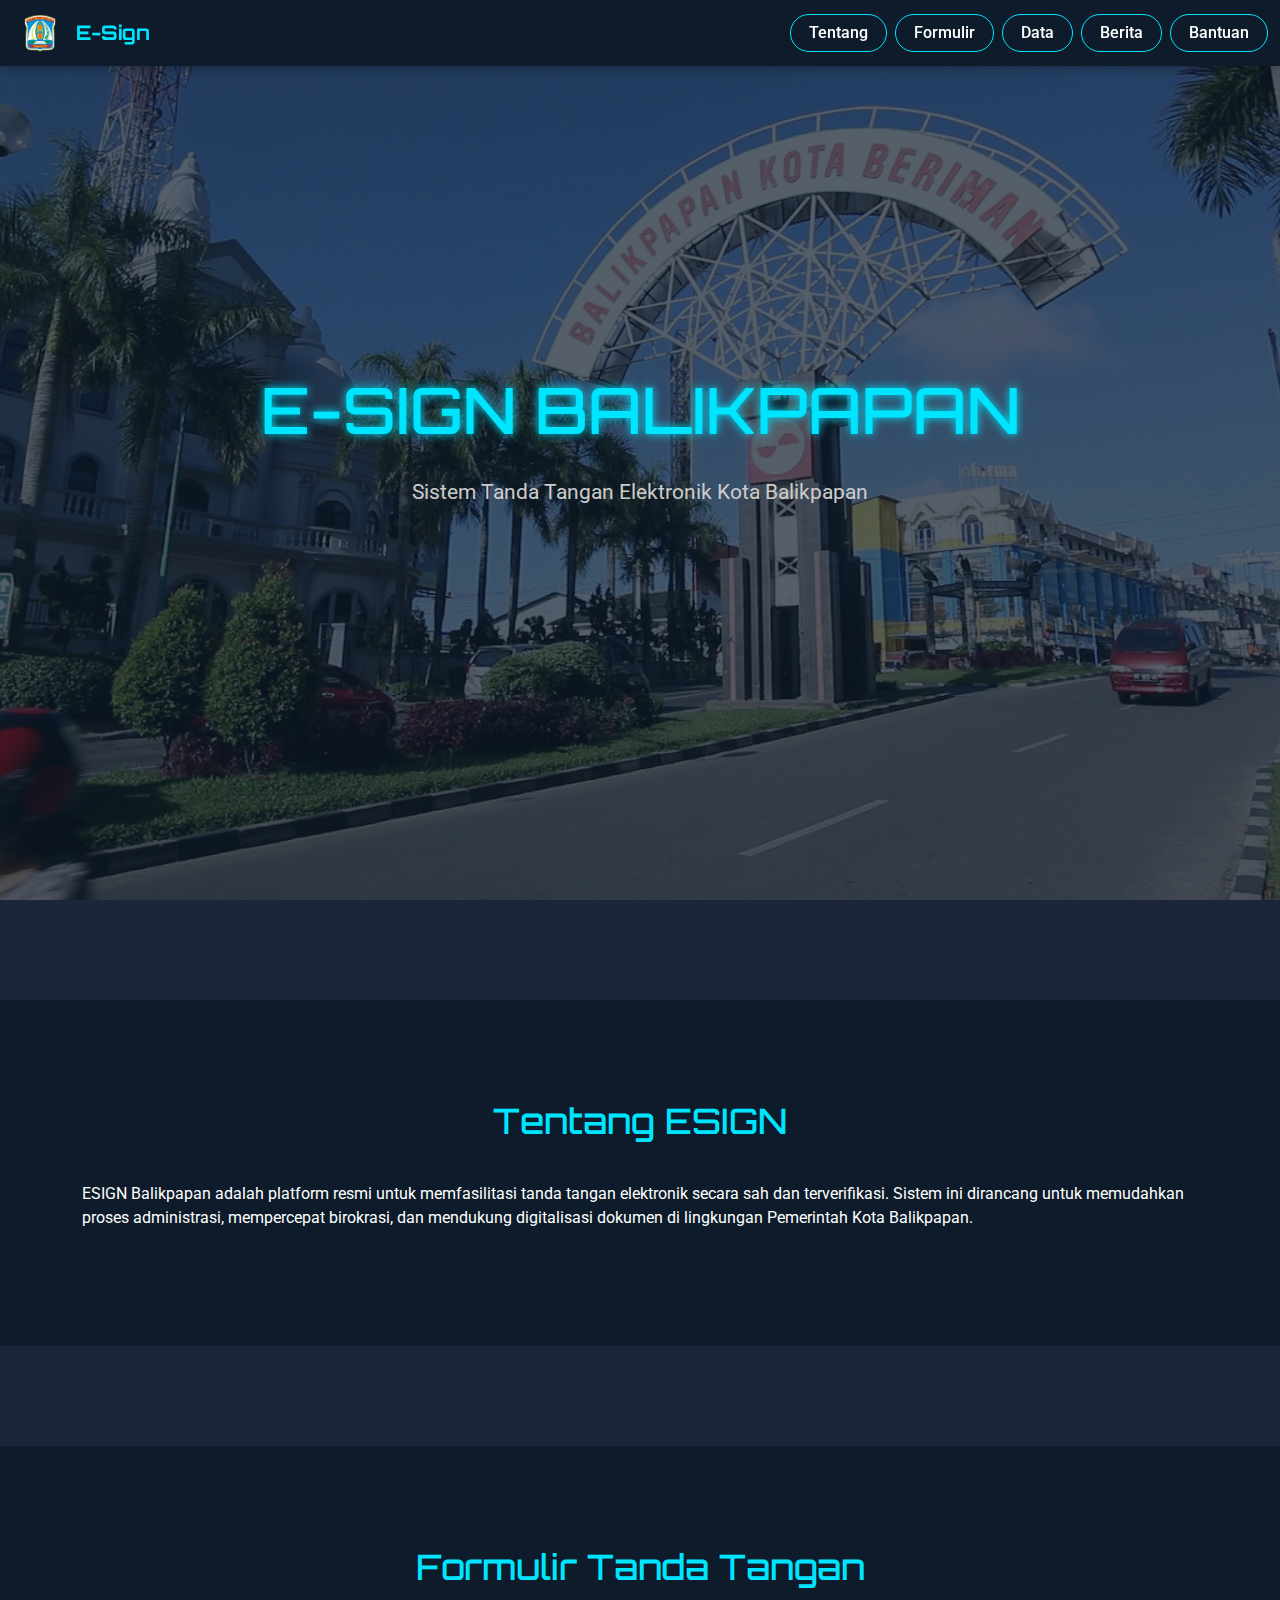
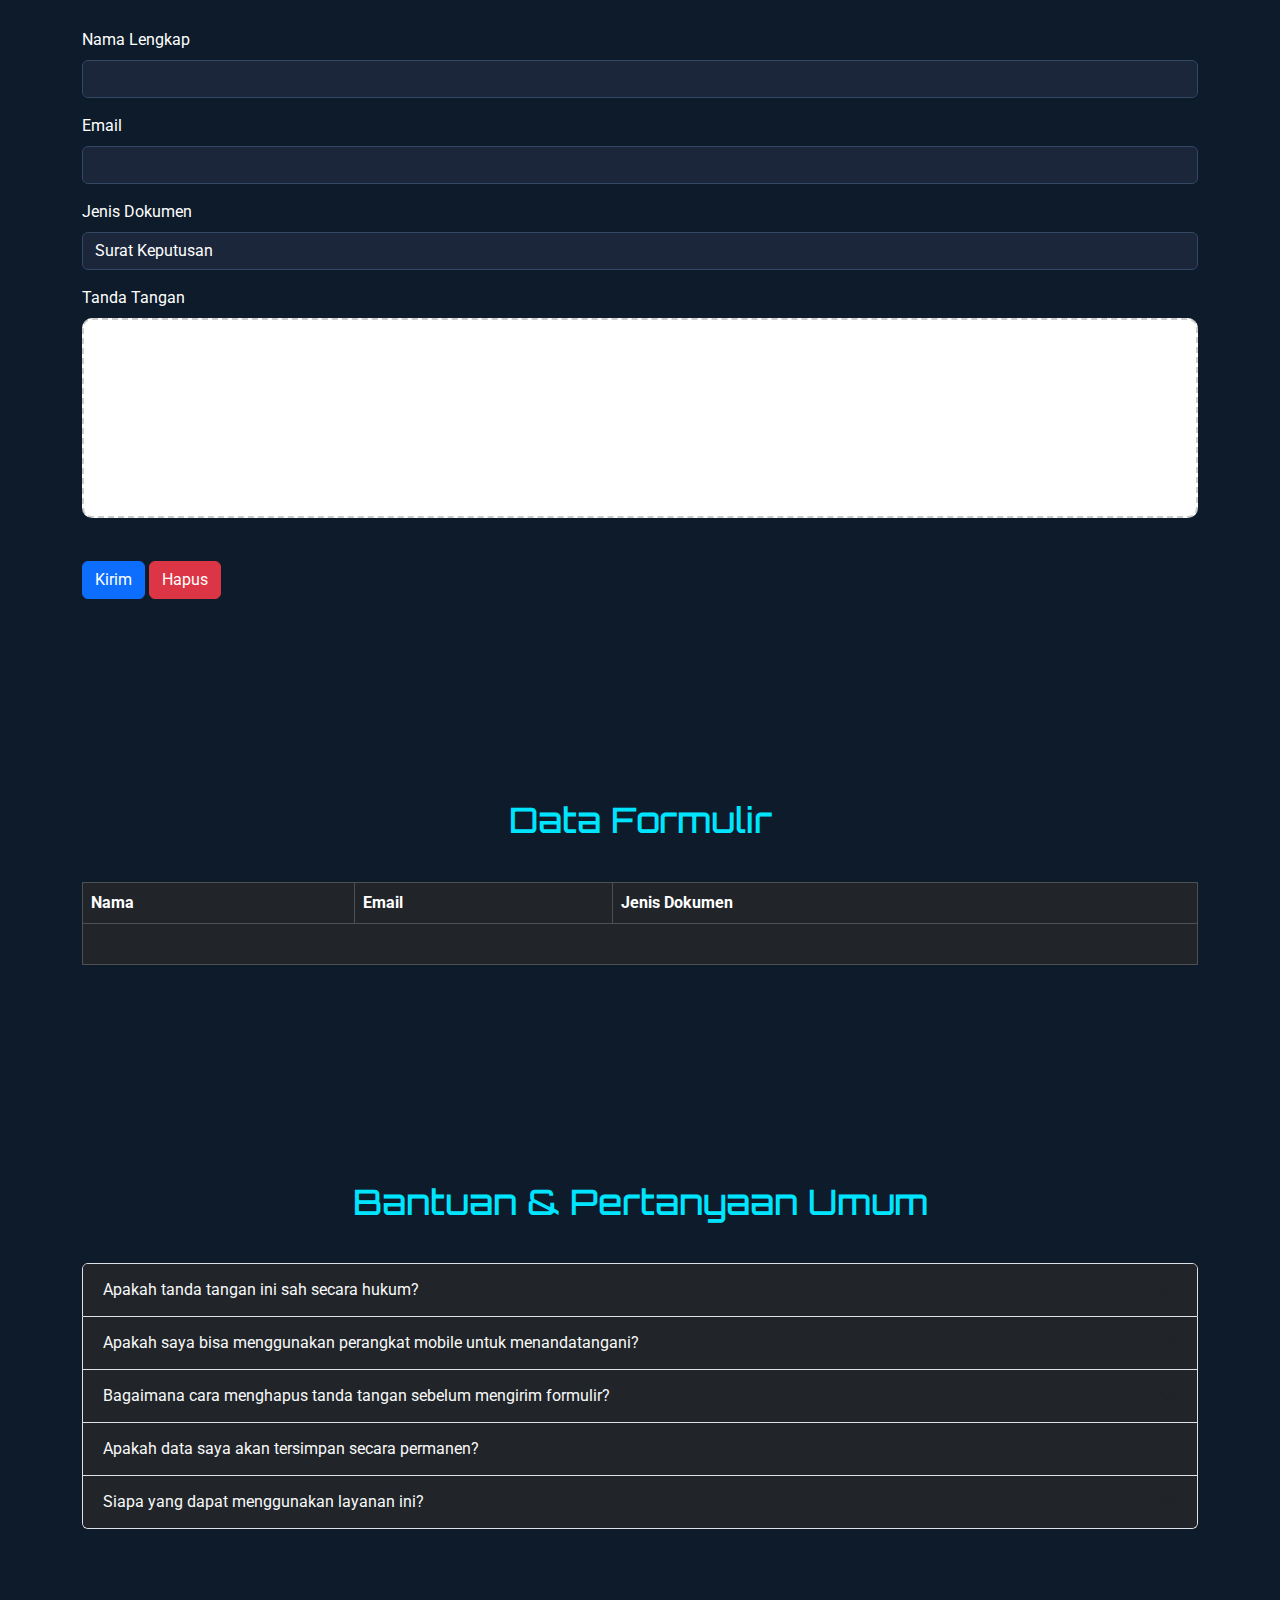
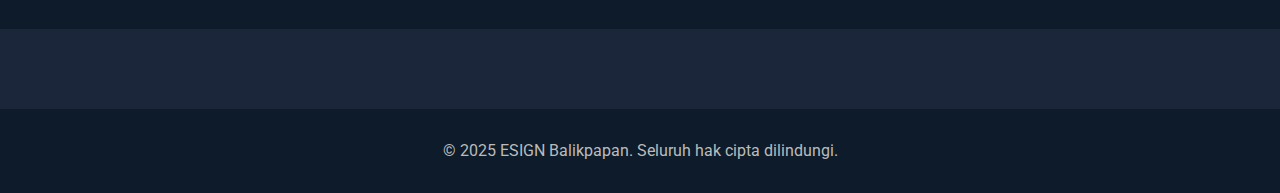
<file: index.html>
<!DOCTYPE html>
<html lang="id">
<head>
  <meta charset="UTF-8">
  <meta name="viewport" content="width=device-width, initial-scale=1.0">
  <title>ESIGN Balikpapan - Tanda Tangan Digital</title>
  <link href="https://cdn.jsdelivr.net/npm/bootstrap@5.3.0/dist/css/bootstrap.min.css" rel="stylesheet">
  <link href="https://cdn.jsdelivr.net/npm/bootstrap-icons@1.10.5/font/bootstrap-icons.css" rel="stylesheet">
  <link href="https://fonts.googleapis.com/css2?family=Orbitron:wght@400;700&family=Roboto:wght@400;700&display=swap" rel="stylesheet">
  <style>
    :root {
      --primary: #00e5ff;
      --dark: #0d1b2a;
      --bg: #1b263b;
    }

    html {
      scroll-padding-top: 100px;
    }

    body {
      font-family: 'Roboto', sans-serif;
      margin: 0;
      background-color: var(--bg);
      color: #fff;
    }

    nav.navbar {
      background-color: var(--dark);
      box-shadow: 0 2px 10px rgba(0,0,0,0.3);
      position: fixed;
      top: 0;
      left: 0;
      width: 100%;
      z-index: 1050;
    }

    .navbar-brand {
      font-family: 'Orbitron', sans-serif;
      font-weight: bold;
      color: var(--primary);
    }

    .btn-nav {
      font-weight: 500;
      border-radius: 30px;
      padding: 6px 18px;
      color: #fff;
      background-color: transparent;
      border: 1px solid var(--primary);
      transition: 0.3s;
    }

    .btn-nav:hover {
      background-color: var(--primary);
      color: #000;
    }

    .hero {
      background: linear-gradient(rgba(13,27,42,0.7), rgba(13,27,42,0.7)), url('assets/img/Kota-Balikpapan.jpg') center center/cover no-repeat;
      text-align: center;
      padding: 0;
      position: relative;
      height: 100vh;
      display: flex;
      align-items: center;
      justify-content: center;
      flex-direction: column;
      min-height: 100vh;
    }

    .hero h1 {
      font-family: 'Orbitron', sans-serif;
      font-size: 4rem;
      color: var(--primary);
      text-shadow: 0 0 10px var(--primary);
    }

    .hero p {
      font-size: 1.3rem;
      color: #ccc;
      max-width: 700px;
      margin: 20px auto;
    }

    .section-title {
      font-family: 'Orbitron', sans-serif;
      font-size: 2.2rem;
      color: var(--primary);
      text-align: center;
      margin-bottom: 40px;
    }

    .form-section, .about-section, .contact-section, .faq-section {
      padding: 100px 20px;
      background-color: #0d1b2a;
    }

    .about-section {
      margin-top: 100px;
      margin-bottom: 100px;
    }

    #form {
      margin-top: 100px;
    }

    .form-control, select, textarea {
      background-color: #1b263b;
      border: 1px solid #344966;
      color: #fff;
    }

    .form-control:focus {
      border-color: var(--primary);
      box-shadow: 0 0 0 0.25rem rgba(0,229,255,0.25);
      background-color: #0d1b2a;
      color: #fff;
    }

    canvas {
      background: #fff;
      border: 2px dashed #ccc;
      border-radius: 10px;
      width: 100%;
      height: 200px;
      margin-bottom: 20px;
    }

    footer {
      background: #0d1b2a;
      color: #bbb;
      text-align: center;
      padding: 30px 0;
      margin-top: 80px;
    }

    .alert {
      margin-top: 20px;
    }
  </style>
</head>
<body>
  <!-- Navigasi utama -->
  <nav class="navbar navbar-expand-lg navbar-dark">
    <div class="container-fluid">
      <a class="navbar-brand d-flex align-items-center gap-2" href="#home">
        <img src="assets/img/logo_kota.png" alt="Logo Kota" style="height:40px;">
        E-Sign
      </a>
      <div class="d-flex gap-2 ms-auto">
        <a href="#about" class="btn btn-nav">Tentang</a>
        <a href="#form" class="btn btn-nav">Formulir</a>
        <a href="#data" class="btn btn-nav">Data</a>
        <a href="berita.html" class="btn btn-nav">Berita</a> <!-- Tambahan navigasi Berita -->
        <a href="#faq" class="btn btn-nav">Bantuan</a>
      </div>
    </div>
  </nav>

  <!-- Hero -->
  <section class="hero" id="home">
    <h1>E-SIGN BALIKPAPAN</h1>
    <p>Sistem Tanda Tangan Elektronik Kota Balikpapan</p>
  </section>

  <!-- Tentang -->
  <section class="about-section" id="about">
    <div class="container">
      <h2 class="section-title">Tentang ESIGN</h2>
      <p>ESIGN Balikpapan adalah platform resmi untuk memfasilitasi tanda tangan elektronik secara sah dan terverifikasi. Sistem ini dirancang untuk memudahkan proses administrasi, mempercepat birokrasi, dan mendukung digitalisasi dokumen di lingkungan Pemerintah Kota Balikpapan.</p>
    </div>
  </section>

  <!-- Formulir -->
  <section class="form-section" id="form">
    <div class="container">
      <h2 class="section-title">Formulir Tanda Tangan</h2>
      <form id="signatureForm">
        <div class="mb-3">
          <label class="form-label">Nama Lengkap</label>
          <input type="text" class="form-control" id="nama" required>
        </div>
        <div class="mb-3">
          <label class="form-label">Email</label>
          <input type="email" class="form-control" id="email" required>
        </div>
        <div class="mb-3">
          <label class="form-label">Jenis Dokumen</label>
          <select class="form-control" id="jenis">
            <option>Surat Keputusan</option>
            <option>Surat Pernyataan</option>
            <option>Surat Tugas</option>
          </select>
        </div>
        <div class="mb-3">
          <label class="form-label">Tanda Tangan</label>
          <canvas id="signature" width="600" height="200"></canvas>
        </div>
        <button type="submit" class="btn btn-primary">Kirim</button>
        <button type="button" class="btn btn-danger" id="clearBtn">Hapus</button>
        <div id="notification" class="alert alert-success d-none" role="alert">
          Formulir berhasil dikirim!
        </div>
      </form>
    </div>
  </section>

  <!-- Data Formulir (Pengganti Kontak) -->
  <section class="contact-section" id="data">
    <div class="container">
      <h2 class="section-title">Data Formulir</h2>
      <div class="table-responsive">
        <table class="table table-dark table-bordered">
          <thead>
            <tr>
              <th>Nama</th>
              <th>Email</th>
              <th>Jenis Dokumen</th>
            </tr>
          </thead>
          <tbody id="dataTable">
            <tr><td colspan="3" class="text-center text-muted">Belum ada data</td></tr>
          </tbody>
        </table>
      </div>
    </div>
  </section>

 <!-- FAQ -->
<section class="faq-section" id="faq">
  <div class="container">
    <h2 class="section-title">Bantuan & Pertanyaan Umum</h2>
    <div class="accordion" id="faqAccordion">
      
      <div class="accordion-item bg-dark text-light">
        <h2 class="accordion-header">
          <button class="accordion-button collapsed bg-dark text-light" type="button" data-bs-toggle="collapse" data-bs-target="#faq1">
            Apakah tanda tangan ini sah secara hukum?
          </button>
        </h2>
        <div id="faq1" class="accordion-collapse collapse" data-bs-parent="#faqAccordion">
          <div class="accordion-body">
            Ya, sistem ini menggunakan tanda tangan elektronik tersertifikasi yang sah menurut hukum Indonesia sesuai UU ITE.
          </div>
        </div>
      </div>

      <div class="accordion-item bg-dark text-light">
        <h2 class="accordion-header">
          <button class="accordion-button collapsed bg-dark text-light" type="button" data-bs-toggle="collapse" data-bs-target="#faq2">
            Apakah saya bisa menggunakan perangkat mobile untuk menandatangani?
          </button>
        </h2>
        <div id="faq2" class="accordion-collapse collapse" data-bs-parent="#faqAccordion">
          <div class="accordion-body">
            Ya, halaman ini responsif dan mendukung penggunaan di ponsel atau tablet. Anda dapat menggunakan jari atau stylus untuk menandatangani langsung di layar.
          </div>
        </div>
      </div>

      <div class="accordion-item bg-dark text-light">
        <h2 class="accordion-header">
          <button class="accordion-button collapsed bg-dark text-light" type="button" data-bs-toggle="collapse" data-bs-target="#faq3">
            Bagaimana cara menghapus tanda tangan sebelum mengirim formulir?
          </button>
        </h2>
        <div id="faq3" class="accordion-collapse collapse" data-bs-parent="#faqAccordion">
          <div class="accordion-body">
            Gunakan tombol <strong>"Hapus"</strong> di bawah area tanda tangan untuk membersihkan gambar sebelum mengirim.
          </div>
        </div>
      </div>

      <div class="accordion-item bg-dark text-light">
        <h2 class="accordion-header">
          <button class="accordion-button collapsed bg-dark text-light" type="button" data-bs-toggle="collapse" data-bs-target="#faq4">
            Apakah data saya akan tersimpan secara permanen?
          </button>
        </h2>
        <div id="faq4" class="accordion-collapse collapse" data-bs-parent="#faqAccordion">
          <div class="accordion-body">
            Tidak, untuk saat ini data hanya disimpan sementara di memori browser dan akan hilang jika halaman di-refresh. Sistem ini belum menggunakan penyimpanan permanen atau server.
          </div>
        </div>
      </div>

      <div class="accordion-item bg-dark text-light">
        <h2 class="accordion-header">
          <button class="accordion-button collapsed bg-dark text-light" type="button" data-bs-toggle="collapse" data-bs-target="#faq5">
            Siapa yang dapat menggunakan layanan ini?
          </button>
        </h2>
        <div id="faq5" class="accordion-collapse collapse" data-bs-parent="#faqAccordion">
          <div class="accordion-body">
            Layanan ini ditujukan untuk seluruh pegawai dan mitra yang berhubungan dengan Pemerintah Kota Balikpapan, serta pihak terkait yang membutuhkan tanda tangan elektronik resmi.
          </div>
        </div>
      </div>

    </div>
  </div>
</section>

  <footer>
    &copy; 2025 ESIGN Balikpapan. Seluruh hak cipta dilindungi.
  </footer>

  <script src="https://cdn.jsdelivr.net/npm/bootstrap@5.3.0/dist/js/bootstrap.bundle.min.js"></script>
  <script>
    const canvas = document.getElementById('signature');
    const ctx = canvas.getContext('2d');
    let drawing = false;

    canvas.addEventListener('mousedown', () => drawing = true);
    canvas.addEventListener('mouseup', () => {
      drawing = false;
      ctx.beginPath();
    });
    canvas.addEventListener('mousemove', (e) => {
      if (!drawing) return;
      const rect = canvas.getBoundingClientRect();
      const x = e.clientX - rect.left;
      const y = e.clientY - rect.top;
      ctx.lineWidth = 2;
      ctx.lineCap = 'round';
      ctx.strokeStyle = '#000';
      ctx.lineTo(x, y);
      ctx.stroke();
      ctx.beginPath();
      ctx.moveTo(x, y);
    });

    const form = document.getElementById('signatureForm');
    const notification = document.getElementById('notification');
    const dataTable = document.getElementById('dataTable');
    const dataList = [];

    form.addEventListener('submit', function(e) {
      e.preventDefault();

      const nama = document.getElementById('nama').value.trim();
      const email = document.getElementById('email').value.trim();
      const jenis = document.getElementById('jenis').value;

      if (!nama || !email || !jenis) {
        alert('Harap isi semua bidang.');
        return;
      }

      dataList.push({ nama, email, jenis });
      updateTable();

      notification.classList.remove('d-none');
      setTimeout(() => {
        notification.classList.add('d-none');
      }, 3000);

      form.reset();
      ctx.clearRect(0, 0, canvas.width, canvas.height);
    });

    function updateTable() {
      dataTable.innerHTML = '';
      dataList.forEach(data => {
        const row = document.createElement('tr');
        row.innerHTML = `
          <td>${data.nama}</td>
          <td>${data.email}</td>
          <td>${data.jenis}</td>
        `;
        dataTable.appendChild(row);
      });
    }

    document.getElementById('clearBtn').addEventListener('click', function() {
      ctx.clearRect(0, 0, canvas.width, canvas.height);
    });
  </script>
</body>
</html>
</file>
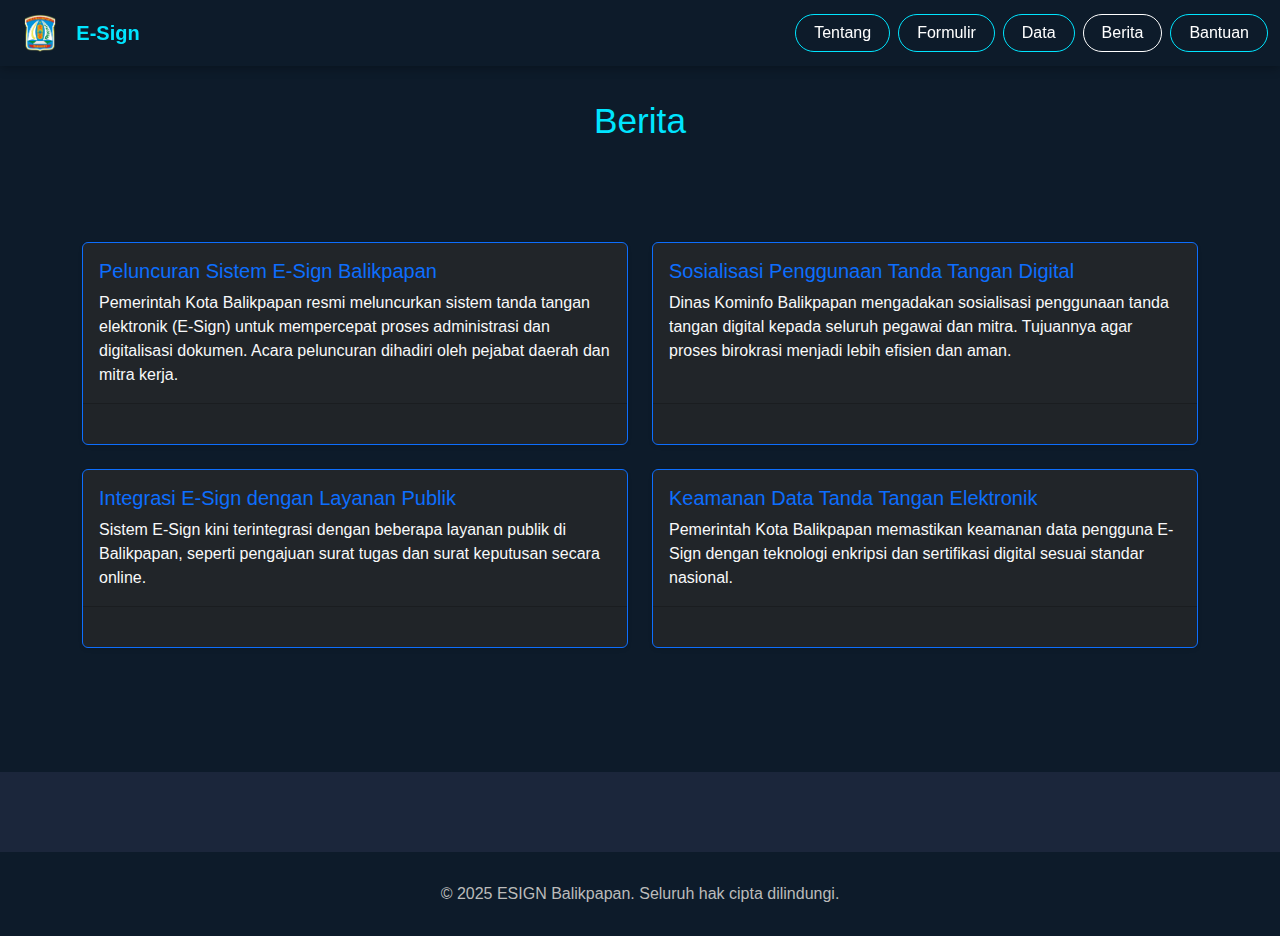
<file: berita.html>
<!DOCTYPE html>
<html lang="id">

<head>
    <meta charset="UTF-8">
    <meta name="viewport" content="width=device-width, initial-scale=1.0">
    <title>Berita ESIGN Balikpapan</title>
    <link href="https://cdn.jsdelivr.net/npm/bootstrap@5.3.0/dist/css/bootstrap.min.css" rel="stylesheet">
    <link href="https://cdn.jsdelivr.net/npm/bootstrap-icons@1.10.5/font/bootstrap-icons.css" rel="stylesheet">
    <link href="assets/css/main.css" rel="stylesheet">
</head>

<body>
    <!-- Navigasi utama -->
    <nav class="navbar navbar-expand-lg navbar-dark">
        <div class="container-fluid">
            <a class="navbar-brand d-flex align-items-center gap-2" href="index.html#home">
                <img src="assets/img/logo_kota.png" alt="Logo Kota" style="height:40px;">
                E-Sign
            </a>
            <div class="d-flex gap-2 ms-auto">
                <a href="index.html#about" class="btn btn-nav">Tentang</a>
                <a href="index.html#form" class="btn btn-nav">Formulir</a>
                <a href="index.html#data" class="btn btn-nav">Data</a>
                <a href="berita.html" class="btn btn-nav active">Berita</a>
                <a href="index.html#faq" class="btn btn-nav">Bantuan</a>
            </div>
        </div>
    </nav>
    <style>
        :root {
            --primary: #00e5ff;
            --dark: #0d1b2a;
            --bg: #1b263b;
        }

        html {
            scroll-padding-top: 100px;
        }

        body {
            font-family: 'Roboto', sans-serif;
            margin: 0;
            background-color: var(--bg);
            color: #fff;
        }

        nav.navbar {
            background-color: var(--dark);
            box-shadow: 0 2px 10px rgba(0, 0, 0, 0.3);
            position: fixed;
            top: 0;
            left: 0;
            width: 100%;
            z-index: 1050;
        }

        .navbar-brand {
            font-family: 'Orbitron', sans-serif;
            font-weight: bold;
            color: var(--primary);
        }

        .btn-nav {
            font-weight: 500;
            border-radius: 30px;
            padding: 6px 18px;
            color: #fff;
            background-color: transparent;
            border: 1px solid var(--primary);
            transition: 0.3s;
        }

        .btn-nav:hover {
            background-color: var(--primary);
            color: #000;
        }

        .hero {
            background: linear-gradient(135deg, #003049, #1b263b);
            text-align: center;
            padding: 0;
            position: relative;
            height: 100vh;
            display: flex;
            align-items: center;
            justify-content: center;
            flex-direction: column;
            min-height: 100vh;
        }

        .hero h1 {
            font-family: 'Orbitron', sans-serif;
            font-size: 4rem;
            color: var(--primary);
            text-shadow: 0 0 10px var(--primary);
        }

        .hero p {
            font-size: 1.3rem;
            color: #ccc;
            max-width: 700px;
            margin: 20px auto;
        }

        .section-title {
            font-family: 'Orbitron', sans-serif;
            font-size: 2.2rem;
            color: var(--primary);
            text-align: center;
            margin-bottom: 40px;
        }

        .form-section,
        .about-section,
        .contact-section,
        .faq-section {
            padding: 100px 20px;
            background-color: #0d1b2a;
        }

        .about-section {
            margin-top: 100px;
            margin-bottom: 100px;
        }

        #form {
            margin-top: 100px;
        }

        .form-control,
        select,
        textarea {
            background-color: #1b263b;
            border: 1px solid #344966;
            color: #fff;
        }

        .form-control:focus {
            border-color: var(--primary);
            box-shadow: 0 0 0 0.25rem rgba(0, 229, 255, 0.25);
            background-color: #0d1b2a;
            color: #fff;
        }

        canvas {
            background: #fff;
            border: 2px dashed #ccc;
            border-radius: 10px;
            width: 100%;
            height: 200px;
            margin-bottom: 20px;
        }

        footer {
            background: #0d1b2a;
            color: #bbb;
            text-align: center;
            padding: 30px 0;
            margin-top: 80px;
        }

        .alert {
            margin-top: 20px;
        }
    </style>
    <!-- Section Berita -->
    <section class="form-section" id="berita">
        <div class="container">
            <h2 class="section-title">Berita</h2>
            <div class="row">
                <!-- Berita 1 -->
                <div class="col-md-6 mb-4">
                    <div class="card h-100 shadow-sm bg-dark text-light border-primary">
                        <div class="card-body">
                            <h5 class="card-title text-primary">Peluncuran Sistem E-Sign Balikpapan</h5>
                            <p class="card-text">
                                Pemerintah Kota Balikpapan resmi meluncurkan sistem tanda tangan elektronik (E-Sign)
                                untuk mempercepat proses administrasi dan digitalisasi dokumen. Acara peluncuran
                                dihadiri oleh pejabat daerah dan mitra kerja.
                            </p>
                        </div>
                        <div class="card-footer text-muted">
                            <i class="bi bi-calendar-event"></i> 15 Juli 2025
                        </div>
                    </div>
                </div>
                <!-- Berita 2 -->
                <div class="col-md-6 mb-4">
                    <div class="card h-100 shadow-sm bg-dark text-light border-primary">
                        <div class="card-body">
                            <h5 class="card-title text-primary">Sosialisasi Penggunaan Tanda Tangan Digital</h5>
                            <p class="card-text">
                                Dinas Kominfo Balikpapan mengadakan sosialisasi penggunaan tanda tangan digital kepada
                                seluruh pegawai dan mitra. Tujuannya agar proses birokrasi menjadi lebih efisien dan
                                aman.
                            </p>
                        </div>
                        <div class="card-footer text-muted">
                            <i class="bi bi-calendar-event"></i> 20 Juli 2025
                        </div>
                    </div>
                </div>
                <!-- Berita 3 -->
                <div class="col-md-6 mb-4">
                    <div class="card h-100 shadow-sm bg-dark text-light border-primary">
                        <div class="card-body">
                            <h5 class="card-title text-primary">Integrasi E-Sign dengan Layanan Publik</h5>
                            <p class="card-text">
                                Sistem E-Sign kini terintegrasi dengan beberapa layanan publik di Balikpapan, seperti
                                pengajuan surat tugas dan surat keputusan secara online.
                            </p>
                        </div>
                        <div class="card-footer text-muted">
                            <i class="bi bi-calendar-event"></i> 25 Juli 2025
                        </div>
                    </div>
                </div>
                <!-- Berita 4 -->
                <div class="col-md-6 mb-4">
                    <div class="card h-100 shadow-sm bg-dark text-light border-primary">
                        <div class="card-body">
                            <h5 class="card-title text-primary">Keamanan Data Tanda Tangan Elektronik</h5>
                            <p class="card-text">
                                Pemerintah Kota Balikpapan memastikan keamanan data pengguna E-Sign dengan teknologi
                                enkripsi dan sertifikasi digital sesuai standar nasional.
                            </p>
                        </div>
                        <div class="card-footer text-muted">
                            <i class="bi bi-calendar-event"></i> 28 Juli 2025
                        </div>
                    </div>
                </div>
            </div>
        </div>
    </section>

    <footer>
        &copy; 2025 ESIGN Balikpapan. Seluruh hak cipta dilindungi.
    </footer>
    <script src="https://cdn.jsdelivr.net/npm/bootstrap@5.3.0/dist/js/bootstrap.bundle.min.js"></script>
</body>

</html>
</file>
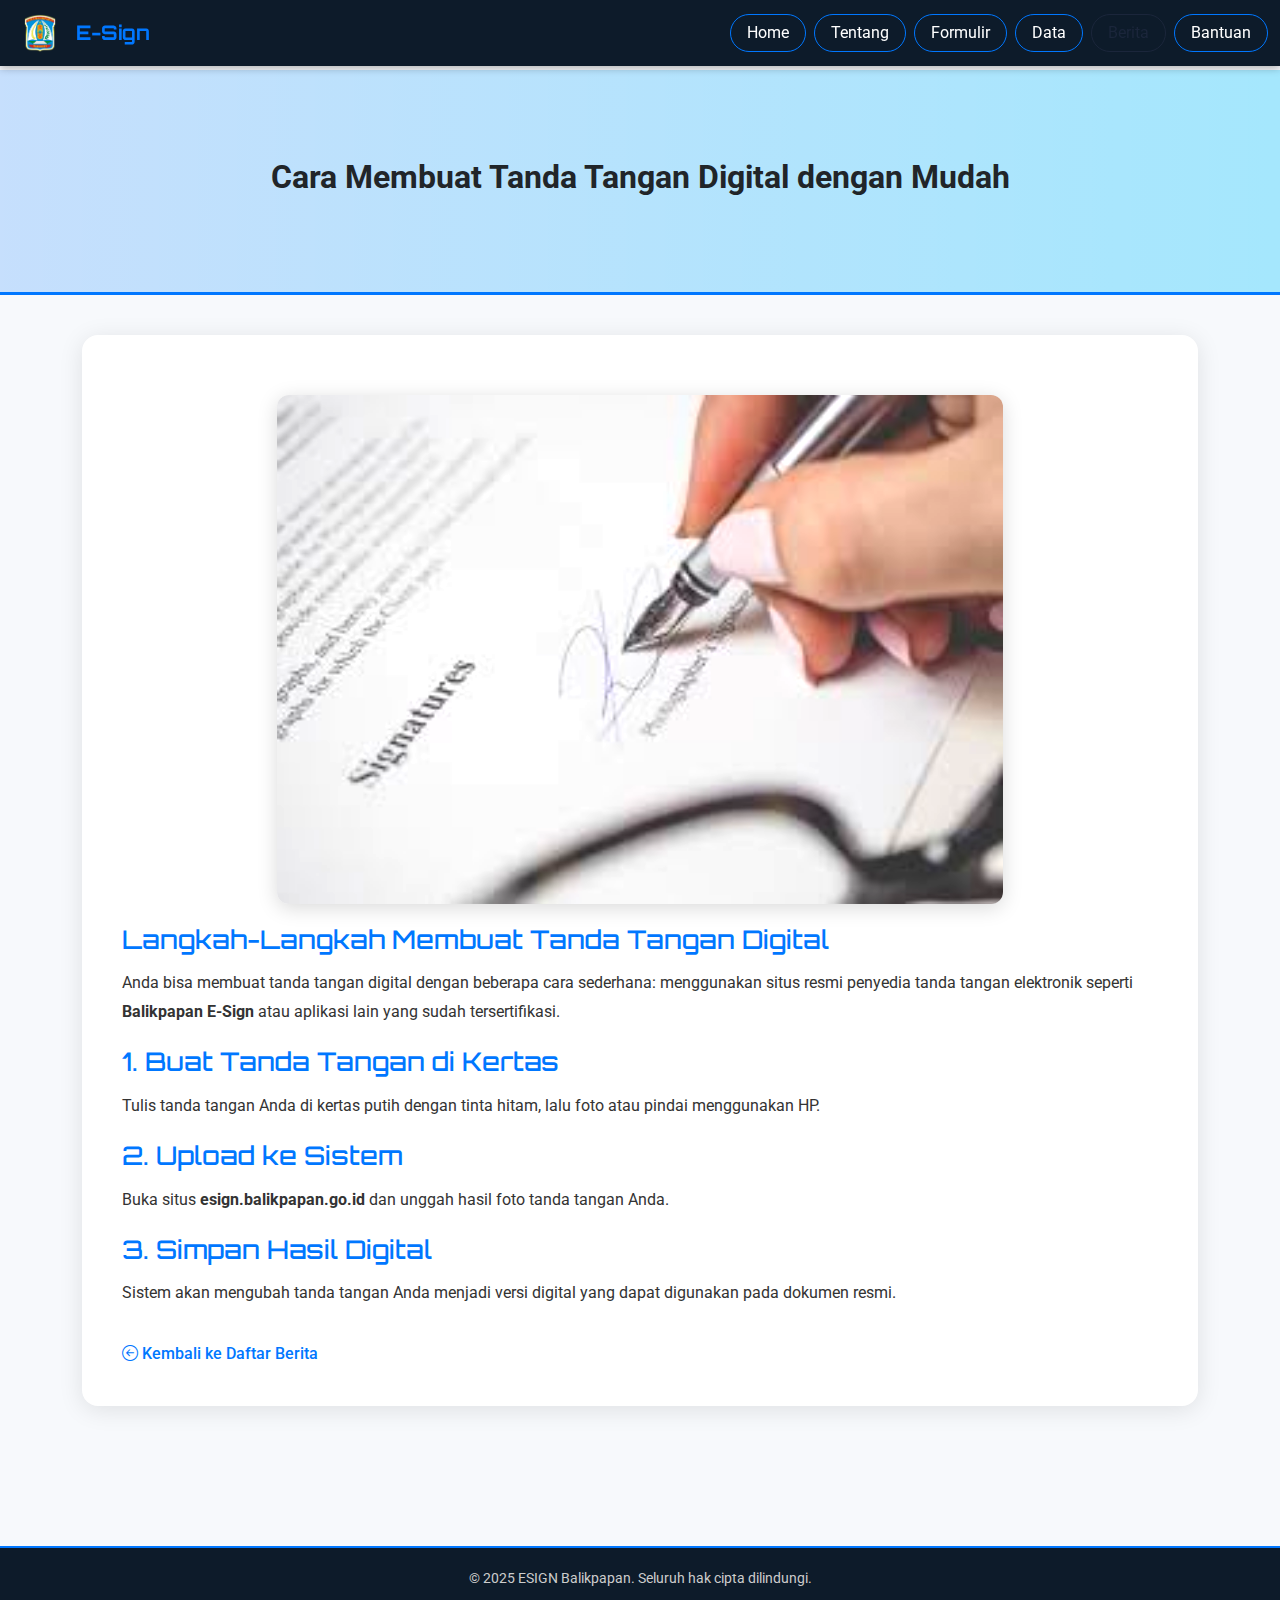
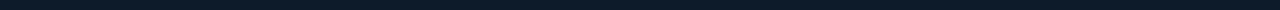
<file: berita3.html>
<!DOCTYPE html>
<html lang="id">
<head>
  <meta charset="UTF-8">
  <meta name="viewport" content="width=device-width, initial-scale=1.0">
  <title>Cara Membuat Tanda Tangan Digital dengan Mudah | ESIGN Balikpapan</title>
  <link href="https://cdn.jsdelivr.net/npm/bootstrap@5.3.0/dist/css/bootstrap.min.css" rel="stylesheet">
  <link href="https://cdn.jsdelivr.net/npm/bootstrap-icons@1.10.5/font/bootstrap-icons.css" rel="stylesheet">
  <link href="https://fonts.googleapis.com/css2?family=Orbitron:wght@500;700&family=Roboto:wght@400;700&display=swap" rel="stylesheet">
  <style>
    :root { 
      --primary: #0077ff; 
      --dark: #0d1b2a; 
      --light-bg: #f7f9fc; 
      --text-dark: #1b263b; 
    }
    body { 
      background: var(--light-bg); 
      color: var(--text-dark); 
      font-family: 'Roboto', sans-serif; 
      margin: 0; 
    }
    nav.navbar { 
      background-color: var(--dark); 
      box-shadow: 0 2px 8px rgba(0,0,0,0.3); 
    }
    .navbar-brand { 
      font-family: 'Orbitron', sans-serif; 
      color: var(--primary) !important; 
      font-weight: bold; 
    }
    .btn-nav { 
      border-radius: 30px; 
      border: 1px solid var(--primary); 
      color: #fff; 
      padding: 6px 16px; 
      transition: 0.3s; 
    }
    .btn-nav:hover { 
      background-color: var(--primary); 
      color: #000; 
    }
    .hero-berita { 
      height: 25vh; 
      background: linear-gradient(to right, #0077ff33, #00c3ff55); 
      margin-top: 70px; 
      display: flex; 
      align-items: center; 
      justify-content: center; 
      text-align: center;
      border-bottom: 3px solid var(--primary);
    }
    .news-content { 
      padding: 60px 20px 80px; 
      margin-top: -20px; 
    }
    .news-article { 
      background-color: #fff; 
      padding: 40px; 
      border-radius: 16px; 
      box-shadow: 0 4px 25px rgba(0,0,0,0.1); 
    }
    .news-article img { 
      display: block;
      margin: 20px auto;
      width: 70%;
      border-radius: 12px; 
      filter: contrast(1.1) brightness(1.05) saturate(1.2);
      box-shadow: 0 4px 20px rgba(0,0,0,0.15);
      transition: transform 0.3s ease, filter 0.3s ease;
    }
    .news-article img:hover {
      transform: scale(1.02);
      filter: contrast(1.15) brightness(1.1);
    }
    .news-article h2 { 
      color: var(--primary); 
      font-family: 'Orbitron', sans-serif; 
      font-size: 1.6rem; 
      margin-bottom: 15px; 
    }
    .news-article p { 
      line-height: 1.8; 
      color: #333; 
      margin-bottom: 1.2rem; 
    }
    .back-btn { 
      display: inline-block; 
      color: var(--primary); 
      margin-top: 15px; 
      text-decoration: none; 
      font-weight: 500; 
      transition: 0.3s; 
    }
    .back-btn:hover { 
      color: #0059cc; 
      text-decoration: underline; 
    }
    footer { 
      background-color: var(--dark); 
      color: #ccc; 
      text-align: center; 
      padding: 20px 0; 
      margin-top: 60px; 
      font-size: 0.9rem; 
      border-top: 2px solid var(--primary);
    }
  </style>
</head>
<body>
  <nav class="navbar navbar-expand-lg navbar-dark fixed-top">
    <div class="container-fluid">
      <a class="navbar-brand d-flex align-items-center gap-2" href="index.html">
        <img src="assets/img/logo_kota.png" style="height:40px;"> E-Sign
      </a>
      <div class="d-flex gap-2 ms-auto">
        <a href="index.html#home" class="btn btn-nav">Home</a>
        <a href="index.html#about" class="btn btn-nav">Tentang</a>
        <a href="index.html#form" class="btn btn-nav">Formulir</a>
        <a href="index.html#data" class="btn btn-nav">Data</a>
        <a href="berita.html" class="btn btn-nav active">Berita</a>
        <a href="index.html#faq" class="btn btn-nav">Bantuan</a>
      </div>
    </div>
  </nav>

  <section class="hero-berita">
    <h2 class="text-dark fw-bold">Cara Membuat Tanda Tangan Digital dengan Mudah</h2>
  </section>

  <section class="news-content">
    <div class="container">
      <div class="news-article">
        <img src="assets/img/ttd10.jpg" alt="Cara Tanda Tangan Digital">

        <h2>Langkah-Langkah Membuat Tanda Tangan Digital</h2>
        <p>Anda bisa membuat tanda tangan digital dengan beberapa cara sederhana: 
        menggunakan situs resmi penyedia tanda tangan elektronik seperti <strong>Balikpapan E-Sign</strong> atau aplikasi lain yang sudah tersertifikasi.</p>

        <h2>1. Buat Tanda Tangan di Kertas</h2>
        <p>Tulis tanda tangan Anda di kertas putih dengan tinta hitam, lalu foto atau pindai menggunakan HP.</p>

        <h2>2. Upload ke Sistem</h2>
        <p>Buka situs <strong>esign.balikpapan.go.id</strong> dan unggah hasil foto tanda tangan Anda.</p>

        <h2>3. Simpan Hasil Digital</h2>
        <p>Sistem akan mengubah tanda tangan Anda menjadi versi digital yang dapat digunakan pada dokumen resmi.</p>

        <a href="berita.html" class="back-btn">
          <i class="bi bi-arrow-left-circle"></i> Kembali ke Daftar Berita
        </a>
      </div>
    </div>
  </section>

  <footer>&copy; 2025 ESIGN Balikpapan. Seluruh hak cipta dilindungi.</footer>
</body>
</html>
</file>
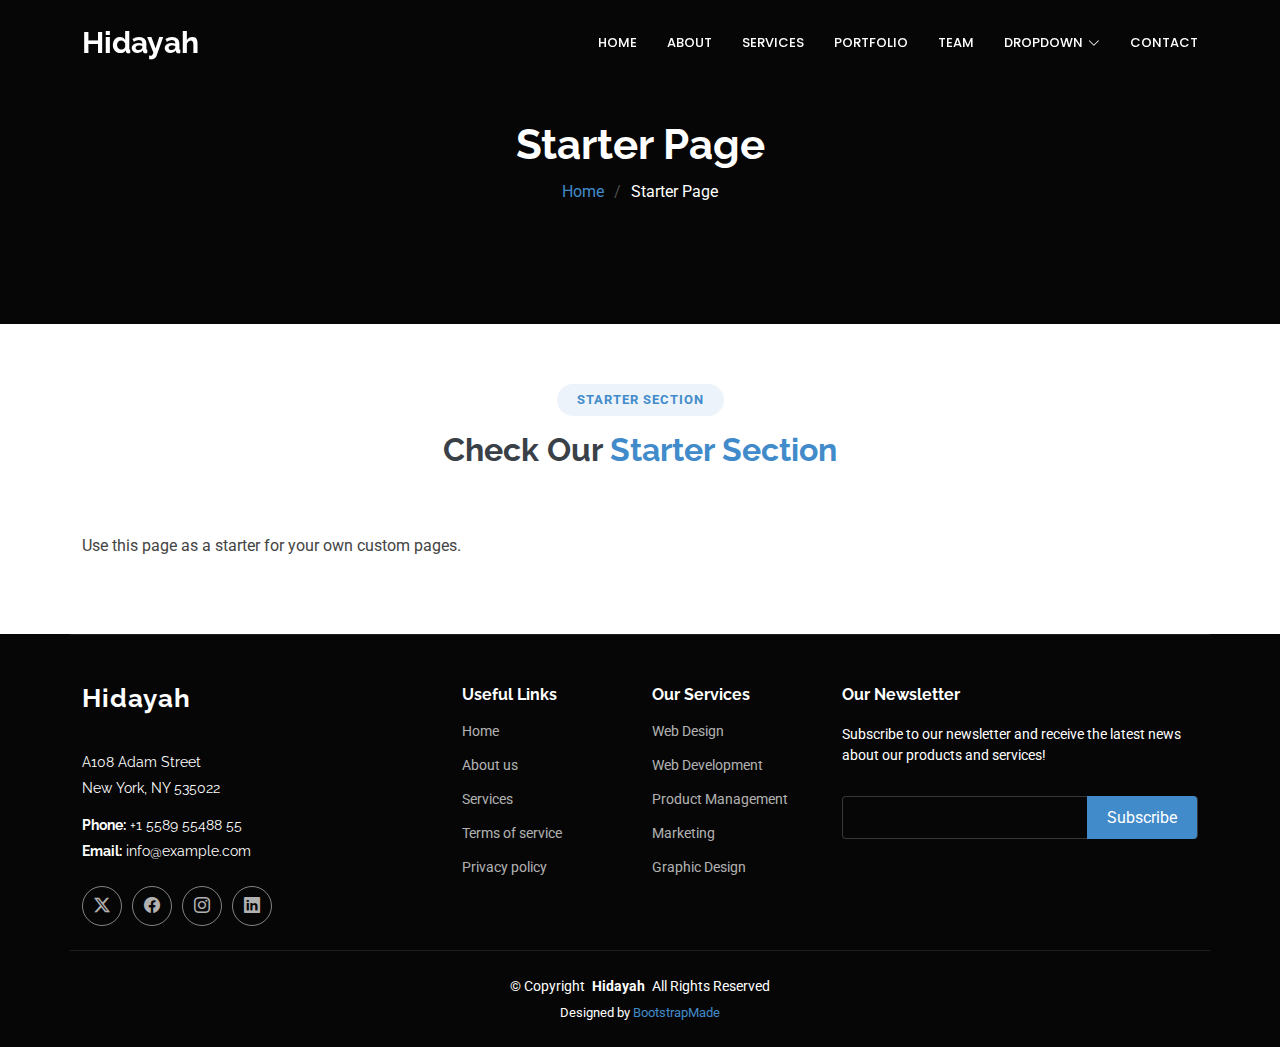
<file: starter-page.html>
<!DOCTYPE html>
<html lang="en">

<head>
  <meta charset="utf-8">
  <meta content="width=device-width, initial-scale=1.0" name="viewport">
  <title>Starter Page - Hidayah Bootstrap Template</title>
  <meta name="description" content="">
  <meta name="keywords" content="">

  <!-- Favicons -->
  <link href="assets/img/favicon.png" rel="icon">
  <link href="assets/img/apple-touch-icon.png" rel="apple-touch-icon">

  <!-- Fonts -->
  <link href="https://fonts.googleapis.com" rel="preconnect">
  <link href="https://fonts.gstatic.com" rel="preconnect" crossorigin>
  <link href="https://fonts.googleapis.com/css2?family=Roboto:ital,wght@0,100;0,300;0,400;0,500;0,700;0,900;1,100;1,300;1,400;1,500;1,700;1,900&family=Poppins:ital,wght@0,100;0,200;0,300;0,400;0,500;0,600;0,700;0,800;0,900;1,100;1,200;1,300;1,400;1,500;1,600;1,700;1,800;1,900&family=Raleway:ital,wght@0,100;0,200;0,300;0,400;0,500;0,600;0,700;0,800;0,900;1,100;1,200;1,300;1,400;1,500;1,600;1,700;1,800;1,900&display=swap" rel="stylesheet">

  <!-- Vendor CSS Files -->
  <link href="assets/vendor/bootstrap/css/bootstrap.min.css" rel="stylesheet">
  <link href="assets/vendor/bootstrap-icons/bootstrap-icons.css" rel="stylesheet">
  <link href="assets/vendor/aos/aos.css" rel="stylesheet">
  <link href="assets/vendor/glightbox/css/glightbox.min.css" rel="stylesheet">
  <link href="assets/vendor/swiper/swiper-bundle.min.css" rel="stylesheet">

  <!-- Main CSS File -->
  <link href="assets/css/main.css" rel="stylesheet">

  <!-- =======================================================
  * Template Name: Hidayah
  * Template URL: https://bootstrapmade.com/hidayah-free-simple-html-template-for-corporate/
  * Updated: Aug 07 2024 with Bootstrap v5.3.3
  * Author: BootstrapMade.com
  * License: https://bootstrapmade.com/license/
  ======================================================== -->
</head>

<body class="starter-page-page">

  <header id="header" class="header d-flex align-items-center fixed-top">
    <div class="container-fluid container-xl position-relative d-flex align-items-center justify-content-between">

      <a href="index.html" class="logo d-flex align-items-center">
        <!-- Uncomment the line below if you also wish to use an image logo -->
        <!-- <img src="assets/img/logo.png" alt=""> -->
        <h1 class="sitename">Hidayah</h1>
      </a>

      <nav id="navmenu" class="navmenu">
        <ul>
          <li><a href="#hero">Home</a></li>
          <li><a href="#about">About</a></li>
          <li><a href="#services">Services</a></li>
          <li><a href="#portfolio">Portfolio</a></li>
          <li><a href="#team">Team</a></li>
          <li class="dropdown"><a href="#"><span>Dropdown</span> <i class="bi bi-chevron-down toggle-dropdown"></i></a>
            <ul>
              <li><a href="#">Dropdown 1</a></li>
              <li class="dropdown"><a href="#"><span>Deep Dropdown</span> <i class="bi bi-chevron-down toggle-dropdown"></i></a>
                <ul>
                  <li><a href="#">Deep Dropdown 1</a></li>
                  <li><a href="#">Deep Dropdown 2</a></li>
                  <li><a href="#">Deep Dropdown 3</a></li>
                  <li><a href="#">Deep Dropdown 4</a></li>
                  <li><a href="#">Deep Dropdown 5</a></li>
                </ul>
              </li>
              <li><a href="#">Dropdown 2</a></li>
              <li><a href="#">Dropdown 3</a></li>
              <li><a href="#">Dropdown 4</a></li>
            </ul>
          </li>
          <li><a href="#contact">Contact</a></li>
        </ul>
        <i class="mobile-nav-toggle d-xl-none bi bi-list"></i>
      </nav>

    </div>
  </header>

  <main class="main">

    <!-- Page Title -->
    <div class="page-title dark-background">
      <div class="container">
        <h1>Starter Page</h1>
        <nav class="breadcrumbs">
          <ol>
            <li><a href="index.html">Home</a></li>
            <li class="current">Starter Page</li>
          </ol>
        </nav>
      </div>
    </div><!-- End Page Title -->

    <!-- Starter Section Section -->
    <section id="starter-section" class="starter-section section">

      <!-- Section Title -->
      <div class="container section-title" data-aos="fade-up">
        <h2>Starter Section</h2>
        <div><span>Check Our</span> <span class="description-title">Starter Section</span></div>
      </div><!-- End Section Title -->

      <div class="container" data-aos="fade-up">
        <p>Use this page as a starter for your own custom pages.</p>
      </div>

    </section><!-- /Starter Section Section -->

  </main>

  <footer id="footer" class="footer dark-background">

    <div class="container footer-top">
      <div class="row gy-4">
        <div class="col-lg-4 col-md-6 footer-about">
          <a href="index.html" class="logo d-flex align-items-center">
            <span class="sitename">Hidayah</span>
          </a>
          <div class="footer-contact pt-3">
            <p>A108 Adam Street</p>
            <p>New York, NY 535022</p>
            <p class="mt-3"><strong>Phone:</strong> <span>+1 5589 55488 55</span></p>
            <p><strong>Email:</strong> <span>info@example.com</span></p>
          </div>
          <div class="social-links d-flex mt-4">
            <a href=""><i class="bi bi-twitter-x"></i></a>
            <a href=""><i class="bi bi-facebook"></i></a>
            <a href=""><i class="bi bi-instagram"></i></a>
            <a href=""><i class="bi bi-linkedin"></i></a>
          </div>
        </div>

        <div class="col-lg-2 col-md-3 footer-links">
          <h4>Useful Links</h4>
          <ul>
            <li><a href="#">Home</a></li>
            <li><a href="#">About us</a></li>
            <li><a href="#">Services</a></li>
            <li><a href="#">Terms of service</a></li>
            <li><a href="#">Privacy policy</a></li>
          </ul>
        </div>

        <div class="col-lg-2 col-md-3 footer-links">
          <h4>Our Services</h4>
          <ul>
            <li><a href="#">Web Design</a></li>
            <li><a href="#">Web Development</a></li>
            <li><a href="#">Product Management</a></li>
            <li><a href="#">Marketing</a></li>
            <li><a href="#">Graphic Design</a></li>
          </ul>
        </div>

        <div class="col-lg-4 col-md-12 footer-newsletter">
          <h4>Our Newsletter</h4>
          <p>Subscribe to our newsletter and receive the latest news about our products and services!</p>
          <form action="forms/newsletter.php" method="post" class="php-email-form">
            <div class="newsletter-form"><input type="email" name="email"><input type="submit" value="Subscribe"></div>
            <div class="loading">Loading</div>
            <div class="error-message"></div>
            <div class="sent-message">Your subscription request has been sent. Thank you!</div>
          </form>
        </div>

      </div>
    </div>

    <div class="container copyright text-center mt-4">
      <p>© <span>Copyright</span> <strong class="px-1 sitename">Hidayah</strong> <span>All Rights Reserved</span></p>
      <div class="credits">
        <!-- All the links in the footer should remain intact. -->
        <!-- You can delete the links only if you've purchased the pro version. -->
        <!-- Licensing information: https://bootstrapmade.com/license/ -->
        <!-- Purchase the pro version with working PHP/AJAX contact form: [buy-url] -->
        Designed by <a href="https://bootstrapmade.com/">BootstrapMade</a>
      </div>
    </div>

  </footer>

  <!-- Scroll Top -->
  <a href="#" id="scroll-top" class="scroll-top d-flex align-items-center justify-content-center"><i class="bi bi-arrow-up-short"></i></a>

  <!-- Preloader -->
  <div id="preloader"></div>

  <!-- Vendor JS Files -->
  <script src="assets/vendor/bootstrap/js/bootstrap.bundle.min.js"></script>
  <script src="assets/vendor/php-email-form/validate.js"></script>
  <script src="assets/vendor/aos/aos.js"></script>
  <script src="assets/vendor/glightbox/js/glightbox.min.js"></script>
  <script src="assets/vendor/purecounter/purecounter_vanilla.js"></script>
  <script src="assets/vendor/imagesloaded/imagesloaded.pkgd.min.js"></script>
  <script src="assets/vendor/isotope-layout/isotope.pkgd.min.js"></script>
  <script src="assets/vendor/swiper/swiper-bundle.min.js"></script>

  <!-- Main JS File -->
  <script src="assets/js/main.js"></script>

</body>

</html>
</file>
<file: assets/css/main.css>
/**
* Template Name: Hidayah
* Template URL: https://bootstrapmade.com/hidayah-free-simple-html-template-for-corporate/
* Updated: Aug 07 2024 with Bootstrap v5.3.3
* Author: BootstrapMade.com
* License: https://bootstrapmade.com/license/
*/

/*--------------------------------------------------------------
# Font & Color Variables
# Help: https://bootstrapmade.com/color-system/
--------------------------------------------------------------*/
/* Fonts */
:root {
  --default-font: "Roboto",  system-ui, -apple-system, "Segoe UI", Roboto, "Helvetica Neue", Arial, "Noto Sans", "Liberation Sans", sans-serif, "Apple Color Emoji", "Segoe UI Emoji", "Segoe UI Symbol", "Noto Color Emoji";
  --heading-font: "Raleway",  sans-serif;
  --nav-font: "Poppins",  sans-serif;
}

/* Global Colors - The following color variables are used throughout the website. Updating them here will change the color scheme of the entire website */
:root { 
  --background-color: #ffffff; /* Background color for the entire website, including individual sections */
  --default-color: #444444; /* Default color used for the majority of the text content across the entire website */
  --heading-color: #394047; /* Color for headings, subheadings and title throughout the website */
  --accent-color: #428bca; /* Accent color that represents your brand on the website. It's used for buttons, links, and other elements that need to stand out */
  --surface-color: #ffffff; /* The surface color is used as a background of boxed elements within sections, such as cards, icon boxes, or other elements that require a visual separation from the global background. */
  --contrast-color: #ffffff; /* Contrast color for text, ensuring readability against backgrounds of accent, heading, or default colors. */
}

/* Nav Menu Colors - The following color variables are used specifically for the navigation menu. They are separate from the global colors to allow for more customization options */
:root {
  --nav-color: #ffffff;  /* The default color of the main navmenu links */
  --nav-hover-color: #428bca; /* Applied to main navmenu links when they are hovered over or active */
  --nav-mobile-background-color: #ffffff; /* Used as the background color for mobile navigation menu */
  --nav-dropdown-background-color: #ffffff; /* Used as the background color for dropdown items that appear when hovering over primary navigation items */
  --nav-dropdown-color: #444444; /* Used for navigation links of the dropdown items in the navigation menu. */
  --nav-dropdown-hover-color: #428bca; /* Similar to --nav-hover-color, this color is applied to dropdown navigation links when they are hovered over. */
}

/* Color Presets - These classes override global colors when applied to any section or element, providing reuse of the sam color scheme. */

.light-background {
  --background-color: #f9f9f9;
  --surface-color: #ffffff;
}

.dark-background {
  --background-color: #060606;
  --default-color: #ffffff;
  --heading-color: #ffffff;
  --surface-color: #252525;
  --contrast-color: #ffffff;
}

/* Smooth scroll */
:root {
  scroll-behavior: smooth;
}

/*--------------------------------------------------------------
# General Styling & Shared Classes
--------------------------------------------------------------*/
body {
  color: var(--default-color);
  background-color: var(--background-color);
  font-family: var(--default-font);
}

a {
  color: var(--accent-color);
  text-decoration: none;
  transition: 0.3s;
}

a:hover {
  color: color-mix(in srgb, var(--accent-color), transparent 25%);
  text-decoration: none;
}

h1,
h2,
h3,
h4,
h5,
h6 {
  color: var(--heading-color);
  font-family: var(--heading-font);
}

/* PHP Email Form Messages
------------------------------*/
.php-email-form .error-message {
  display: none;
  background: #df1529;
  color: #ffffff;
  text-align: left;
  padding: 15px;
  margin-bottom: 24px;
  font-weight: 600;
}

.php-email-form .sent-message {
  display: none;
  color: #ffffff;
  background: #059652;
  text-align: center;
  padding: 15px;
  margin-bottom: 24px;
  font-weight: 600;
}

.php-email-form .loading {
  display: none;
  background: var(--surface-color);
  text-align: center;
  padding: 15px;
  margin-bottom: 24px;
}

.php-email-form .loading:before {
  content: "";
  display: inline-block;
  border-radius: 50%;
  width: 24px;
  height: 24px;
  margin: 0 10px -6px 0;
  border: 3px solid var(--accent-color);
  border-top-color: var(--surface-color);
  animation: php-email-form-loading 1s linear infinite;
}

@keyframes php-email-form-loading {
  0% {
    transform: rotate(0deg);
  }

  100% {
    transform: rotate(360deg);
  }
}

/* Pulsating Play Button
------------------------------*/
.pulsating-play-btn {
  width: 94px;
  height: 94px;
  background: radial-gradient(var(--accent-color) 50%, color-mix(in srgb, var(--accent-color), transparent 75%) 52%);
  border-radius: 50%;
  display: block;
  position: relative;
  overflow: hidden;
}

.pulsating-play-btn:before {
  content: "";
  position: absolute;
  width: 120px;
  height: 120px;
  animation-delay: 0s;
  animation: pulsate-play-btn 2s;
  animation-direction: forwards;
  animation-iteration-count: infinite;
  animation-timing-function: steps;
  opacity: 1;
  border-radius: 50%;
  border: 5px solid color-mix(in srgb, var(--accent-color), transparent 30%);
  top: -15%;
  left: -15%;
  background: rgba(198, 16, 0, 0);
}

.pulsating-play-btn:after {
  content: "";
  position: absolute;
  left: 50%;
  top: 50%;
  transform: translateX(-40%) translateY(-50%);
  width: 0;
  height: 0;
  border-top: 10px solid transparent;
  border-bottom: 10px solid transparent;
  border-left: 15px solid #fff;
  z-index: 100;
  transition: all 400ms cubic-bezier(0.55, 0.055, 0.675, 0.19);
}

.pulsating-play-btn:hover:before {
  content: "";
  position: absolute;
  left: 50%;
  top: 50%;
  transform: translateX(-40%) translateY(-50%);
  width: 0;
  height: 0;
  border: none;
  border-top: 10px solid transparent;
  border-bottom: 10px solid transparent;
  border-left: 15px solid #fff;
  z-index: 200;
  animation: none;
  border-radius: 0;
}

.pulsating-play-btn:hover:after {
  border-left: 15px solid var(--accent-color);
  transform: scale(20);
}

@keyframes pulsate-play-btn {
  0% {
    transform: scale(0.6, 0.6);
    opacity: 1;
  }

  100% {
    transform: scale(1, 1);
    opacity: 0;
  }
}

/*--------------------------------------------------------------
# Global Header
--------------------------------------------------------------*/
.header {
  --background-color: rgba(0, 0, 0, 0);
  --default-color: #ffffff;
  --heading-color: #ffffff;
  color: var(--default-color);
  background-color: var(--background-color);
  padding: 15px 0;
  transition: all 0.5s;
  z-index: 997;
}

.header .logo {
  line-height: 1;
}

.header .logo img {
  max-height: 32px;
  margin-right: 8px;
}

.header .logo h1 {
  font-size: 30px;
  margin: 0;
  font-weight: 700;
  color: var(--heading-color);
}

.scrolled .header {
  box-shadow: 0px 0 18px rgba(0, 0, 0, 0.1);
}

/* Global Header on Scroll
------------------------------*/
.scrolled .header {
  --background-color: rgba(0, 0, 0, 0.85);
}

/*--------------------------------------------------------------
# Navigation Menu
--------------------------------------------------------------*/
/* Navmenu - Desktop */
@media (min-width: 1200px) {
  .navmenu {
    padding: 0;
  }

  .navmenu ul {
    margin: 0;
    padding: 0;
    display: flex;
    list-style: none;
    align-items: center;
  }

  .navmenu li {
    position: relative;
  }

  .navmenu a,
  .navmenu a:focus {
    color: var(--nav-color);
    padding: 18px 15px;
    font-size: 13px;
    font-family: var(--nav-font);
    text-transform: uppercase;
    font-weight: 500;
    display: flex;
    align-items: center;
    justify-content: space-between;
    white-space: nowrap;
    transition: 0.3s;
  }

  .navmenu a i,
  .navmenu a:focus i {
    font-size: 12px;
    line-height: 0;
    margin-left: 5px;
    transition: 0.3s;
  }

  .navmenu li:last-child a {
    padding-right: 0;
  }

  .navmenu li:hover>a,
  .navmenu .active,
  .navmenu .active:focus {
    color: var(--nav-hover-color);
  }

  .navmenu .dropdown ul {
    margin: 0;
    padding: 10px 0;
    background: var(--nav-dropdown-background-color);
    display: block;
    position: absolute;
    visibility: hidden;
    left: 14px;
    top: 130%;
    opacity: 0;
    transition: 0.3s;
    border-radius: 4px;
    z-index: 99;
    box-shadow: 0px 0px 30px rgba(0, 0, 0, 0.1);
  }

  .navmenu .dropdown ul li {
    min-width: 200px;
  }

  .navmenu .dropdown ul a {
    padding: 10px 20px;
    font-size: 15px;
    text-transform: none;
    color: var(--nav-dropdown-color);
  }

  .navmenu .dropdown ul a i {
    font-size: 12px;
  }

  .navmenu .dropdown ul a:hover,
  .navmenu .dropdown ul .active:hover,
  .navmenu .dropdown ul li:hover>a {
    color: var(--nav-dropdown-hover-color);
  }

  .navmenu .dropdown:hover>ul {
    opacity: 1;
    top: 100%;
    visibility: visible;
  }

  .navmenu .dropdown .dropdown ul {
    top: 0;
    left: -90%;
    visibility: hidden;
  }

  .navmenu .dropdown .dropdown:hover>ul {
    opacity: 1;
    top: 0;
    left: -100%;
    visibility: visible;
  }
}

/* Navmenu - Mobile */
@media (max-width: 1199px) {
  .mobile-nav-toggle {
    color: var(--nav-color);
    font-size: 28px;
    line-height: 0;
    margin-right: 10px;
    cursor: pointer;
    transition: color 0.3s;
  }

  .navmenu {
    padding: 0;
    z-index: 9997;
  }

  .navmenu ul {
    display: none;
    list-style: none;
    position: absolute;
    inset: 60px 20px 20px 20px;
    padding: 10px 0;
    margin: 0;
    border-radius: 6px;
    background-color: var(--nav-mobile-background-color);
    overflow-y: auto;
    transition: 0.3s;
    z-index: 9998;
    box-shadow: 0px 0px 30px rgba(0, 0, 0, 0.1);
  }

  .navmenu a,
  .navmenu a:focus {
    color: var(--nav-dropdown-color);
    padding: 10px 20px;
    font-family: var(--nav-font);
    font-size: 17px;
    font-weight: 500;
    display: flex;
    align-items: center;
    justify-content: space-between;
    white-space: nowrap;
    transition: 0.3s;
  }

  .navmenu a i,
  .navmenu a:focus i {
    font-size: 12px;
    line-height: 0;
    margin-left: 5px;
    width: 30px;
    height: 30px;
    display: flex;
    align-items: center;
    justify-content: center;
    border-radius: 50%;
    transition: 0.3s;
    background-color: color-mix(in srgb, var(--accent-color), transparent 90%);
  }

  .navmenu a i:hover,
  .navmenu a:focus i:hover {
    background-color: var(--accent-color);
    color: var(--contrast-color);
  }

  .navmenu a:hover,
  .navmenu .active,
  .navmenu .active:focus {
    color: var(--nav-dropdown-hover-color);
  }

  .navmenu .active i,
  .navmenu .active:focus i {
    background-color: var(--accent-color);
    color: var(--contrast-color);
    transform: rotate(180deg);
  }

  .navmenu .dropdown ul {
    position: static;
    display: none;
    z-index: 99;
    padding: 10px 0;
    margin: 10px 20px;
    background-color: var(--nav-dropdown-background-color);
    border: 1px solid color-mix(in srgb, var(--default-color), transparent 90%);
    box-shadow: none;
    transition: all 0.5s ease-in-out;
  }

  .navmenu .dropdown ul ul {
    background-color: rgba(33, 37, 41, 0.1);
  }

  .navmenu .dropdown>.dropdown-active {
    display: block;
    background-color: rgba(33, 37, 41, 0.03);
  }

  .mobile-nav-active {
    overflow: hidden;
  }

  .mobile-nav-active .mobile-nav-toggle {
    color: #fff;
    position: absolute;
    font-size: 32px;
    top: 15px;
    right: 15px;
    margin-right: 0;
    z-index: 9999;
  }

  .mobile-nav-active .navmenu {
    position: fixed;
    overflow: hidden;
    inset: 0;
    background: rgba(33, 37, 41, 0.8);
    transition: 0.3s;
  }

  .mobile-nav-active .navmenu>ul {
    display: block;
  }
}

/*--------------------------------------------------------------
# Global Footer
--------------------------------------------------------------*/
.footer {
  color: var(--default-color);
  background-color: var(--background-color);
  font-size: 14px;
  position: relative;
}

.footer .footer-top {
  padding-top: 50px;
  border-top: 1px solid color-mix(in srgb, var(--default-color), transparent 90%);
}

.footer .footer-about .logo {
  line-height: 1;
  margin-bottom: 25px;
}

.footer .footer-about .logo img {
  max-height: 40px;
  margin-right: 6px;
}

.footer .footer-about .logo span {
  font-size: 26px;
  font-weight: 700;
  letter-spacing: 1px;
  font-family: var(--heading-font);
  color: var(--heading-color);
}

.footer .footer-about p {
  font-size: 14px;
  font-family: var(--heading-font);
}

.footer .social-links a {
  display: flex;
  align-items: center;
  justify-content: center;
  width: 40px;
  height: 40px;
  border-radius: 50%;
  border: 1px solid color-mix(in srgb, var(--default-color), transparent 50%);
  font-size: 16px;
  color: color-mix(in srgb, var(--default-color), transparent 30%);
  margin-right: 10px;
  transition: 0.3s;
}

.footer .social-links a:hover {
  color: var(--accent-color);
  border-color: var(--accent-color);
}

.footer h4 {
  font-size: 16px;
  font-weight: bold;
  position: relative;
  padding-bottom: 12px;
}

.footer .footer-links {
  margin-bottom: 30px;
}

.footer .footer-links ul {
  list-style: none;
  padding: 0;
  margin: 0;
}

.footer .footer-links ul i {
  padding-right: 2px;
  font-size: 12px;
  line-height: 0;
}

.footer .footer-links ul li {
  padding: 10px 0;
  display: flex;
  align-items: center;
}

.footer .footer-links ul li:first-child {
  padding-top: 0;
}

.footer .footer-links ul a {
  color: color-mix(in srgb, var(--default-color), transparent 30%);
  display: inline-block;
  line-height: 1;
}

.footer .footer-links ul a:hover {
  color: var(--accent-color);
}

.footer .footer-contact p {
  margin-bottom: 5px;
}

.footer .footer-newsletter .newsletter-form {
  margin-top: 30px;
  margin-bottom: 15px;
  padding: 6px 8px;
  position: relative;
  border-radius: 4px;
  border: 1px solid color-mix(in srgb, var(--default-color), transparent 80%);
  display: flex;
  background-color: var(--background-color);
  transition: 0.3s;
}

.footer .footer-newsletter .newsletter-form:focus-within {
  border-color: var(--accent-color);
}

.footer .footer-newsletter .newsletter-form input[type=email] {
  border: 0;
  padding: 4px;
  width: 100%;
  background-color: var(--background-color);
  color: var(--default-color);
}

.footer .footer-newsletter .newsletter-form input[type=email]:focus-visible {
  outline: none;
}

.footer .footer-newsletter .newsletter-form input[type=submit] {
  border: 0;
  font-size: 16px;
  padding: 0 20px;
  margin: -7px -8px -7px 0;
  background: var(--accent-color);
  color: var(--contrast-color);
  transition: 0.3s;
  border-radius: 0 4px 4px 0;
}

.footer .footer-newsletter .newsletter-form input[type=submit]:hover {
  background: color-mix(in srgb, var(--accent-color), transparent 20%);
}

.footer .copyright {
  padding: 25px 0;
  border-top: 1px solid color-mix(in srgb, var(--default-color), transparent 90%);
}

.footer .copyright p {
  margin-bottom: 0;
}

.footer .credits {
  margin-top: 6px;
  font-size: 13px;
}

/*--------------------------------------------------------------
# Preloader
--------------------------------------------------------------*/
#preloader {
  position: fixed;
  inset: 0;
  z-index: 999999;
  overflow: hidden;
  background: var(--background-color);
  transition: all 0.6s ease-out;
}

#preloader:before {
  content: "";
  position: fixed;
  top: calc(50% - 30px);
  left: calc(50% - 30px);
  border: 6px solid #ffffff;
  border-color: var(--accent-color) transparent var(--accent-color) transparent;
  border-radius: 50%;
  width: 60px;
  height: 60px;
  animation: animate-preloader 1.5s linear infinite;
}

@keyframes animate-preloader {
  0% {
    transform: rotate(0deg);
  }

  100% {
    transform: rotate(360deg);
  }
}

/*--------------------------------------------------------------
# Scroll Top Button
--------------------------------------------------------------*/
.scroll-top {
  position: fixed;
  visibility: hidden;
  opacity: 0;
  right: 15px;
  bottom: 15px;
  z-index: 99999;
  background-color: var(--accent-color);
  width: 40px;
  height: 40px;
  border-radius: 4px;
  transition: all 0.4s;
}

.scroll-top i {
  font-size: 24px;
  color: var(--contrast-color);
  line-height: 0;
}

.scroll-top:hover {
  background-color: color-mix(in srgb, var(--accent-color), transparent 20%);
  color: var(--contrast-color);
}

.scroll-top.active {
  visibility: visible;
  opacity: 1;
}

/*--------------------------------------------------------------
# Disable aos animation delay on mobile devices
--------------------------------------------------------------*/
@media screen and (max-width: 768px) {
  [data-aos-delay] {
    transition-delay: 0 !important;
  }
}

/*--------------------------------------------------------------
# Global Page Titles & Breadcrumbs
--------------------------------------------------------------*/
.page-title {
  color: var(--default-color);
  background-color: var(--background-color);
  padding: 120px 0;
  text-align: center;
  position: relative;
}

.page-title h1 {
  font-size: 42px;
  font-weight: 700;
  margin-bottom: 10px;
}

.page-title .breadcrumbs ol {
  display: flex;
  flex-wrap: wrap;
  list-style: none;
  justify-content: center;
  padding: 0;
  margin: 0;
  font-size: 16px;
  font-weight: 400;
}

.page-title .breadcrumbs ol li+li {
  padding-left: 10px;
}

.page-title .breadcrumbs ol li+li::before {
  content: "/";
  display: inline-block;
  padding-right: 10px;
  color: color-mix(in srgb, var(--default-color), transparent 70%);
}

/*--------------------------------------------------------------
# Global Sections
--------------------------------------------------------------*/
section,
.section {
  color: var(--default-color);
  background-color: var(--background-color);
  padding: 60px 0;
  scroll-margin-top: 85px;
  overflow: clip;
}

@media (max-width: 1199px) {

  section,
  .section {
    scroll-margin-top: 66px;
  }
}

/*--------------------------------------------------------------
# Global Section Titles
--------------------------------------------------------------*/
.section-title {
  text-align: center;
  padding-bottom: 60px;
  position: relative;
}

.section-title h2 {
  font-size: 13px;
  letter-spacing: 1px;
  font-weight: 700;
  padding: 8px 20px;
  margin: 0;
  background: color-mix(in srgb, var(--accent-color), transparent 90%);
  color: var(--accent-color);
  display: inline-block;
  text-transform: uppercase;
  border-radius: 50px;
  font-family: var(--default-font);
}

.section-title div {
  color: var(--heading-color);
  margin: 10px 0 0 0;
  font-size: 32px;
  font-weight: 700;
  font-family: var(--heading-font);
}

.section-title div .description-title {
  color: var(--accent-color);
}

/*--------------------------------------------------------------
# Hero Section
--------------------------------------------------------------*/
.hero {
  padding: 0;
}

.hero .carousel {
  width: 100%;
  min-height: 100vh;
  padding: 0;
  margin: 0;
  background-color: var(--background-color);
  position: relative;
}

.hero img {
  position: absolute;
  inset: 0;
  display: block;
  width: 100%;
  height: 100%;
  object-fit: cover;
  z-index: 1;
}

.hero .carousel-item {
  position: absolute;
  inset: 0;
  background-size: cover;
  background-position: center;
  background-repeat: no-repeat;
  overflow: hidden;
}

.hero .carousel-item:before {
  content: "";
  background: color-mix(in srgb, var(--background-color), transparent 30%);
  position: absolute;
  inset: 0;
  z-index: 2;
}

.hero .carousel-item::before {
  content: "";
  background-color: color-mix(in srgb, var(--background-color), transparent 30%);
  position: absolute;
  inset: 0;
}

.hero .carousel-container {
  position: absolute;
  inset: 90px 64px 64px 64px;
  display: flex;
  justify-content: center;
  align-items: center;
  flex-direction: column;
  z-index: 3;
}

.hero h2 {
  margin-bottom: 30px;
  font-size: 48px;
  font-weight: 700;
  animation: fadeInDown 1s both;
}

@media (max-width: 768px) {
  .hero h2 {
    font-size: 30px;
  }
}

.hero p {
  animation: fadeInDown 1s both 0.2s;
}

@media (min-width: 1024px) {

  .hero h2,
  .hero p {
    max-width: 60%;
  }
}

.hero .btn-get-started {
  color: var(--contrast-color);
  background: var(--accent-color);
  font-family: var(--heading-font);
  font-weight: 500;
  font-size: 15px;
  letter-spacing: 1px;
  display: inline-block;
  padding: 8px 32px;
  border-radius: 4px;
  transition: 0.4s;
  margin: 10px;
  animation: fadeInUp 1s both 0.4s;
}

.hero .btn-get-started:hover {
  background: color-mix(in srgb, var(--accent-color), transparent 20%);
}

.hero .carousel-control-prev,
.hero .carousel-control-next {
  width: 10%;
  transition: 0.3s;
  opacity: 0.5;
}

.hero .carousel-control-prev:focus,
.hero .carousel-control-next:focus {
  opacity: 0.5;
}

.hero .carousel-control-prev:hover,
.hero .carousel-control-next:hover {
  opacity: 0.9;
}

@media (min-width: 1024px) {

  .hero .carousel-control-prev,
  .hero .carousel-control-next {
    width: 5%;
  }
}

.hero .carousel-control-next-icon,
.hero .carousel-control-prev-icon {
  background: none;
  font-size: 32px;
  line-height: 1;
}

.hero .carousel-indicators {
  list-style: none;
}

.hero .carousel-indicators li {
  cursor: pointer;
}

@keyframes fadeInUp {
  from {
    opacity: 0;
    transform: translate3d(0, 100%, 0);
  }

  to {
    opacity: 1;
    transform: translate3d(0, 0, 0);
  }
}

@keyframes fadeInDown {
  from {
    opacity: 0;
    transform: translate3d(0, -100%, 0);
  }

  to {
    opacity: 1;
    transform: translate3d(0, 0, 0);
  }
}

/*--------------------------------------------------------------
# About Section
--------------------------------------------------------------*/
.about .content h3 {
  font-size: 2rem;
  font-weight: 700;
}

.about .content ul {
  list-style: none;
  padding: 0;
}

.about .content ul li {
  display: flex;
  align-items: flex-start;
  margin-top: 40px;
}

.about .content ul i {
  flex-shrink: 0;
  font-size: 48px;
  color: var(--accent-color);
  margin-right: 20px;
  line-height: 0;
}

.about .content ul h5 {
  font-size: 18px;
  font-weight: 700;
}

.about .content ul p {
  font-size: 15px;
}

.about .content p:last-child {
  margin-bottom: 0;
}

.about .pulsating-play-btn {
  position: absolute;
  left: calc(50% - 47px);
  top: calc(50% - 47px);
}

/*--------------------------------------------------------------
# Stats Section
--------------------------------------------------------------*/
.stats .stats-item {
  padding: 30px;
  width: 100%;
}

.stats .stats-item i {
  color: var(--accent-color);
  display: block;
  font-size: 44px;
  float: left;
  line-height: 0;
}

.stats .stats-item .purecounter {
  color: var(--heading-color);
  font-size: 48px;
  line-height: 40px;
  display: block;
  font-weight: 700;
  margin-left: 60px;
}

.stats .stats-item p {
  color: color-mix(in srgb, var(--default-color), transparent 40%);
  padding: 15px 0 0 0;
  margin: 0 0 0 60px;
  font-family: var(--heading-font);
  font-size: 14px;
}

/*--------------------------------------------------------------
# Services Section
--------------------------------------------------------------*/
.services .service-item {
  position: relative;
  height: 100%;
  margin-bottom: 30px;
}

.services .service-item .icon {
  margin-right: 20px;
}

.services .service-item .icon i {
  color: var(--accent-color);
  font-size: 40px;
  line-height: 0;
  transition: 0.3s;
}

.services .service-item:hover .icon i {
  color: var(--accent-color);
}

.services .service-item .title {
  color: var(--heading-color);
  font-weight: 700;
  margin-bottom: 10px;
  font-size: 20px;
  transition: 0.3s;
}

.services .service-item .description {
  font-size: 15px;
  color: color-mix(in srgb, var(--default-color), transparent 30%);
  margin-bottom: 10px;
}

.services .service-item .readmore {
  display: flex;
  align-items: center;
  color: color-mix(in srgb, var(--default-color), transparent 50%);
  transition: 0.3s;
  font-weight: 700;
  font-size: 14px;
}

.services .service-item .readmore i {
  margin-left: 8px;
}

.services .service-item:hover .title,
.services .service-item:hover .readmore,
.services .service-item:hover .icon i {
  color: var(--accent-color);
}

/*--------------------------------------------------------------
# Call To Action Section
--------------------------------------------------------------*/
.call-to-action {
  padding: 100px 0;
  position: relative;
  clip-path: inset(0);
}

.call-to-action img {
  position: fixed;
  top: 0;
  left: 0;
  display: block;
  width: 100%;
  height: 100%;
  object-fit: cover;
  z-index: 1;
}

.call-to-action:before {
  content: "";
  background: color-mix(in srgb, var(--background-color), transparent 30%);
  position: absolute;
  inset: 0;
  z-index: 2;
}

.call-to-action .container {
  position: relative;
  z-index: 3;
}

.call-to-action h3 {
  font-size: 28px;
  font-weight: 700;
  color: var(--default-color);
}

.call-to-action p {
  color: var(--default-color);
}

.call-to-action .cta-btn {
  font-family: var(--heading-font);
  font-weight: 500;
  font-size: 16px;
  letter-spacing: 1px;
  display: inline-block;
  padding: 12px 40px;
  border-radius: 5px;
  transition: 0.5s;
  margin: 10px;
  border: 2px solid var(--contrast-color);
  color: var(--contrast-color);
}

.call-to-action .cta-btn:hover {
  background: var(--accent-color);
  border: 2px solid var(--accent-color);
}

/*--------------------------------------------------------------
# Portfolio Section
--------------------------------------------------------------*/
.portfolio .portfolio-filters {
  padding: 0;
  margin: 0 auto 20px auto;
  list-style: none;
  text-align: center;
}

.portfolio .portfolio-filters li {
  cursor: pointer;
  display: inline-block;
  padding: 0;
  font-size: 18px;
  font-weight: 400;
  margin: 0 10px;
  line-height: 1;
  margin-bottom: 5px;
  transition: all 0.3s ease-in-out;
}

.portfolio .portfolio-filters li:hover,
.portfolio .portfolio-filters li.filter-active {
  color: var(--accent-color);
}

.portfolio .portfolio-filters li:first-child {
  margin-left: 0;
}

.portfolio .portfolio-filters li:last-child {
  margin-right: 0;
}

@media (max-width: 575px) {
  .portfolio .portfolio-filters li {
    font-size: 14px;
    margin: 0 5px;
  }
}

.portfolio .portfolio-content {
  position: relative;
  overflow: hidden;
}

.portfolio .portfolio-content img {
  transition: 0.3s;
}

.portfolio .portfolio-content .portfolio-info {
  opacity: 0;
  position: absolute;
  inset: 0;
  z-index: 3;
  transition: all ease-in-out 0.3s;
  background: rgba(0, 0, 0, 0.6);
  padding: 15px;
}

.portfolio .portfolio-content .portfolio-info h4 {
  font-size: 14px;
  padding: 5px 10px;
  font-weight: 400;
  color: #ffffff;
  display: inline-block;
  background-color: var(--accent-color);
}

.portfolio .portfolio-content .portfolio-info p {
  position: absolute;
  bottom: 10px;
  text-align: center;
  display: inline-block;
  left: 0;
  right: 0;
  font-size: 16px;
  font-weight: 600;
  color: rgba(255, 255, 255, 0.8);
}

.portfolio .portfolio-content .portfolio-info .preview-link,
.portfolio .portfolio-content .portfolio-info .details-link {
  position: absolute;
  left: calc(50% - 40px);
  font-size: 26px;
  top: calc(50% - 14px);
  color: #fff;
  transition: 0.3s;
  line-height: 1.2;
}

.portfolio .portfolio-content .portfolio-info .preview-link:hover,
.portfolio .portfolio-content .portfolio-info .details-link:hover {
  color: var(--accent-color);
}

.portfolio .portfolio-content .portfolio-info .details-link {
  left: 50%;
  font-size: 34px;
  line-height: 0;
}

.portfolio .portfolio-content:hover .portfolio-info {
  opacity: 1;
}

.portfolio .portfolio-content:hover img {
  transform: scale(1.1);
}

/*--------------------------------------------------------------
# Testimonials Section
--------------------------------------------------------------*/
.testimonials .testimonial-item {
  background-color: var(--surface-color);
  box-shadow: 0px 2px 12px rgba(0, 0, 0, 0.1);
  padding: 30px;
  position: relative;
  height: 100%;
}

.testimonials .testimonial-item .testimonial-img {
  width: 90px;
  border-radius: 50px;
  border: 6px solid var(--background-color);
  float: left;
  margin: 0 10px 0 0;
}

.testimonials .testimonial-item h3 {
  font-size: 18px;
  font-weight: bold;
  margin: 10px 0 5px 0;
}

.testimonials .testimonial-item h4 {
  font-size: 14px;
  color: color-mix(in srgb, var(--default-color), transparent 20%);
  margin: 0;
}

.testimonials .testimonial-item .stars {
  margin: 10px 0;
}

.testimonials .testimonial-item .stars i {
  color: #ffc107;
  margin: 0 1px;
}

.testimonials .testimonial-item .quote-icon-left,
.testimonials .testimonial-item .quote-icon-right {
  color: color-mix(in srgb, var(--accent-color), transparent 50%);
  font-size: 26px;
  line-height: 0;
}

.testimonials .testimonial-item .quote-icon-left {
  display: inline-block;
  left: -5px;
  position: relative;
}

.testimonials .testimonial-item .quote-icon-right {
  display: inline-block;
  right: -5px;
  position: relative;
  top: 10px;
  transform: scale(-1, -1);
}

.testimonials .testimonial-item p {
  font-style: italic;
  margin: 15px 0 0 0;
  padding: 0;
}

/*--------------------------------------------------------------
# Team Section
--------------------------------------------------------------*/
.team {
  --default-color: #ffffff;
}

.team .member {
  text-align: center;
  position: relative;
  overflow: hidden;
}

.team .member .member-info {
  opacity: 0;
  position: absolute;
  bottom: 0;
  top: 0;
  left: 0;
  right: 0;
  transition: 0.2s;
}

.team .member .member-info-content {
  position: absolute;
  left: 0;
  right: 0;
  bottom: 10px;
  transition: bottom 0.4s;
}

.team .member .member-info-content h4 {
  color: var(--contrast-color);
  font-weight: 700;
  margin-bottom: 2px;
  font-size: 18px;
}

.team .member .member-info-content span {
  font-style: italic;
  display: block;
  font-size: 13px;
}

.team .member .social {
  position: absolute;
  left: 0;
  bottom: -38px;
  right: 0;
  height: 48px;
  transition: bottom ease-in-out 0.4s;
  text-align: center;
}

.team .member .social a {
  transition: color 0.3s;
  color: color-mix(in srgb, var(--default-color), transparent 20%);
  margin: 0 10px;
  display: inline-block;
}

.team .member .social a:hover {
  color: var(--default-color);
}

.team .member .social i {
  font-size: 18px;
  margin: 0 2px;
}

.team .member:hover .member-info {
  background: linear-gradient(0deg, rgba(0, 0, 0, 0.9) 0%, rgba(0, 0, 0, 0.8) 20%, rgba(255, 255, 255, 0) 100%);
  opacity: 1;
  transition: 0.4s;
}

.team .member:hover .member-info-content {
  bottom: 60px;
  transition: bottom 0.4s;
}

.team .member:hover .social {
  bottom: 0;
  transition: bottom ease-in-out 0.4s;
}

/*--------------------------------------------------------------
# Contact Section
--------------------------------------------------------------*/
.contact .info-item {
  background: color-mix(in srgb, var(--default-color), transparent 96%);
  padding: 30px;
}

.contact .info-item i {
  font-size: 38px;
  line-height: 0;
  color: var(--accent-color);
}

.contact .info-item h3 {
  font-size: 20px;
  font-weight: 700;
  margin: 20px 0 10px 0;
}

.contact .info-item p {
  padding: 0;
  line-height: 24px;
  font-size: 14px;
  margin-bottom: 0;
}

.contact .php-email-form {
  background: color-mix(in srgb, var(--default-color), transparent 96%);
  padding: 30px;
  height: 100%;
}

.contact .php-email-form input[type=text],
.contact .php-email-form input[type=email],
.contact .php-email-form textarea {
  font-size: 14px;
  padding: 10px 15px;
  box-shadow: none;
  border-radius: 0;
  color: var(--default-color);
  background-color: color-mix(in srgb, var(--background-color), transparent 50%);
  border-color: color-mix(in srgb, var(--default-color), transparent 80%);
}

.contact .php-email-form input[type=text]:focus,
.contact .php-email-form input[type=email]:focus,
.contact .php-email-form textarea:focus {
  border-color: var(--accent-color);
}

.contact .php-email-form input[type=text]::placeholder,
.contact .php-email-form input[type=email]::placeholder,
.contact .php-email-form textarea::placeholder {
  color: color-mix(in srgb, var(--default-color), transparent 70%);
}

.contact .php-email-form button[type=submit] {
  background: var(--accent-color);
  color: var(--contrast-color);
  border: 0;
  padding: 10px 30px;
  transition: 0.4s;
  border-radius: 4px;
}

.contact .php-email-form button[type=submit]:hover {
  background: color-mix(in srgb, var(--accent-color), transparent 20%);
}

/*--------------------------------------------------------------
# Portfolio Details Section
--------------------------------------------------------------*/
.portfolio-details .portfolio-details-slider img {
  width: 100%;
}

.portfolio-details .swiper-wrapper {
  height: auto;
}

.portfolio-details .swiper-button-prev,
.portfolio-details .swiper-button-next {
  width: 48px;
  height: 48px;
}

.portfolio-details .swiper-button-prev:after,
.portfolio-details .swiper-button-next:after {
  color: rgba(255, 255, 255, 0.8);
  background-color: rgba(0, 0, 0, 0.15);
  font-size: 24px;
  border-radius: 50%;
  width: 48px;
  height: 48px;
  display: flex;
  align-items: center;
  justify-content: center;
  transition: 0.3s;
}

.portfolio-details .swiper-button-prev:hover:after,
.portfolio-details .swiper-button-next:hover:after {
  background-color: rgba(0, 0, 0, 0.3);
}

@media (max-width: 575px) {

  .portfolio-details .swiper-button-prev,
  .portfolio-details .swiper-button-next {
    display: none;
  }
}

.portfolio-details .swiper-pagination {
  margin-top: 20px;
  position: relative;
}

.portfolio-details .swiper-pagination .swiper-pagination-bullet {
  width: 10px;
  height: 10px;
  background-color: color-mix(in srgb, var(--default-color), transparent 85%);
  opacity: 1;
}

.portfolio-details .swiper-pagination .swiper-pagination-bullet-active {
  background-color: var(--accent-color);
}

.portfolio-details .portfolio-info h3 {
  font-size: 22px;
  font-weight: 700;
  margin-bottom: 20px;
  padding-bottom: 20px;
  position: relative;
}

.portfolio-details .portfolio-info h3:after {
  content: "";
  position: absolute;
  display: block;
  width: 50px;
  height: 3px;
  background: var(--accent-color);
  left: 0;
  bottom: 0;
}

.portfolio-details .portfolio-info ul {
  list-style: none;
  padding: 0;
  font-size: 15px;
}

.portfolio-details .portfolio-info ul li {
  display: flex;
  flex-direction: column;
  padding-bottom: 15px;
}

.portfolio-details .portfolio-info ul strong {
  text-transform: uppercase;
  font-weight: 400;
  color: color-mix(in srgb, var(--default-color), transparent 50%);
  font-size: 14px;
}

.portfolio-details .portfolio-info .btn-visit {
  padding: 8px 40px;
  background: var(--accent-color);
  color: var(--contrast-color);
  border-radius: 50px;
  transition: 0.3s;
}

.portfolio-details .portfolio-info .btn-visit:hover {
  background: color-mix(in srgb, var(--accent-color), transparent 20%);
}

.portfolio-details .portfolio-description h2 {
  font-size: 26px;
  font-weight: 700;
  margin-bottom: 20px;
}

.portfolio-details .portfolio-description p {
  padding: 0;
}

.portfolio-details .portfolio-description .testimonial-item {
  padding: 30px 30px 0 30px;
  position: relative;
  background: color-mix(in srgb, var(--default-color), transparent 97%);
  margin-bottom: 50px;
}

.portfolio-details .portfolio-description .testimonial-item .testimonial-img {
  width: 90px;
  border-radius: 50px;
  border: 6px solid var(--background-color);
  float: left;
  margin: 0 10px 0 0;
}

.portfolio-details .portfolio-description .testimonial-item h3 {
  font-size: 18px;
  font-weight: bold;
  margin: 15px 0 5px 0;
  padding-top: 20px;
}

.portfolio-details .portfolio-description .testimonial-item h4 {
  font-size: 14px;
  color: #6c757d;
  margin: 0;
}

.portfolio-details .portfolio-description .testimonial-item .quote-icon-left,
.portfolio-details .portfolio-description .testimonial-item .quote-icon-right {
  color: color-mix(in srgb, var(--accent-color), transparent 50%);
  font-size: 26px;
  line-height: 0;
}

.portfolio-details .portfolio-description .testimonial-item .quote-icon-left {
  display: inline-block;
  left: -5px;
  position: relative;
}

.portfolio-details .portfolio-description .testimonial-item .quote-icon-right {
  display: inline-block;
  right: -5px;
  position: relative;
  top: 10px;
  transform: scale(-1, -1);
}

.portfolio-details .portfolio-description .testimonial-item p {
  font-style: italic;
  margin: 0 0 15px 0 0 0;
  padding: 0;
}

/*--------------------------------------------------------------
# Service Details Section
--------------------------------------------------------------*/
.service-details .services-list {
  background-color: var(--surface-color);
  padding: 10px 30px;
  border: 1px solid color-mix(in srgb, var(--default-color), transparent 90%);
  margin-bottom: 20px;
}

.service-details .services-list a {
  display: block;
  line-height: 1;
  padding: 8px 0 8px 15px;
  border-left: 3px solid color-mix(in srgb, var(--default-color), transparent 70%);
  margin: 20px 0;
  color: color-mix(in srgb, var(--default-color), transparent 20%);
  transition: 0.3s;
}

.service-details .services-list a.active {
  color: var(--heading-color);
  font-weight: 700;
  border-color: var(--accent-color);
}

.service-details .services-list a:hover {
  border-color: var(--accent-color);
}

.service-details .services-img {
  margin-bottom: 20px;
}

.service-details h3 {
  font-size: 26px;
  font-weight: 700;
}

.service-details h4 {
  font-size: 20px;
  font-weight: 700;
}

.service-details p {
  font-size: 15px;
}

.service-details ul {
  list-style: none;
  padding: 0;
  font-size: 15px;
}

.service-details ul li {
  padding: 5px 0;
  display: flex;
  align-items: center;
}

.service-details ul i {
  font-size: 20px;
  margin-right: 8px;
  color: var(--accent-color);
}

/*--------------------------------------------------------------
# Starter Section Section
--------------------------------------------------------------*/
.starter-section {
  /* Add your styles here */
}

/* Berita Section Custom Style */
.berita-section {
  padding: 60px 20px;
  background-color: #f9f9f9;
  min-height: 100vh;
}
.berita-section .card {
  background-color: #fff;
  color: #444;
  border: 1px solid #e3e3e3;
  margin-bottom: 30px;
  box-shadow: 0 2px 8px rgba(66,139,202,0.08);
}
.berita-section .card-title {
  color: #428bca;
  font-family: 'Raleway', sans-serif;
  font-size: 1.3rem;
}
.berita-section .card-text {
  color: #666;
}
.berita-section .card-footer {
  background: none;
  border-top: 1px solid #e3e3e3;
  color: #888;
  font-size: 0.9rem;
}
</file>
